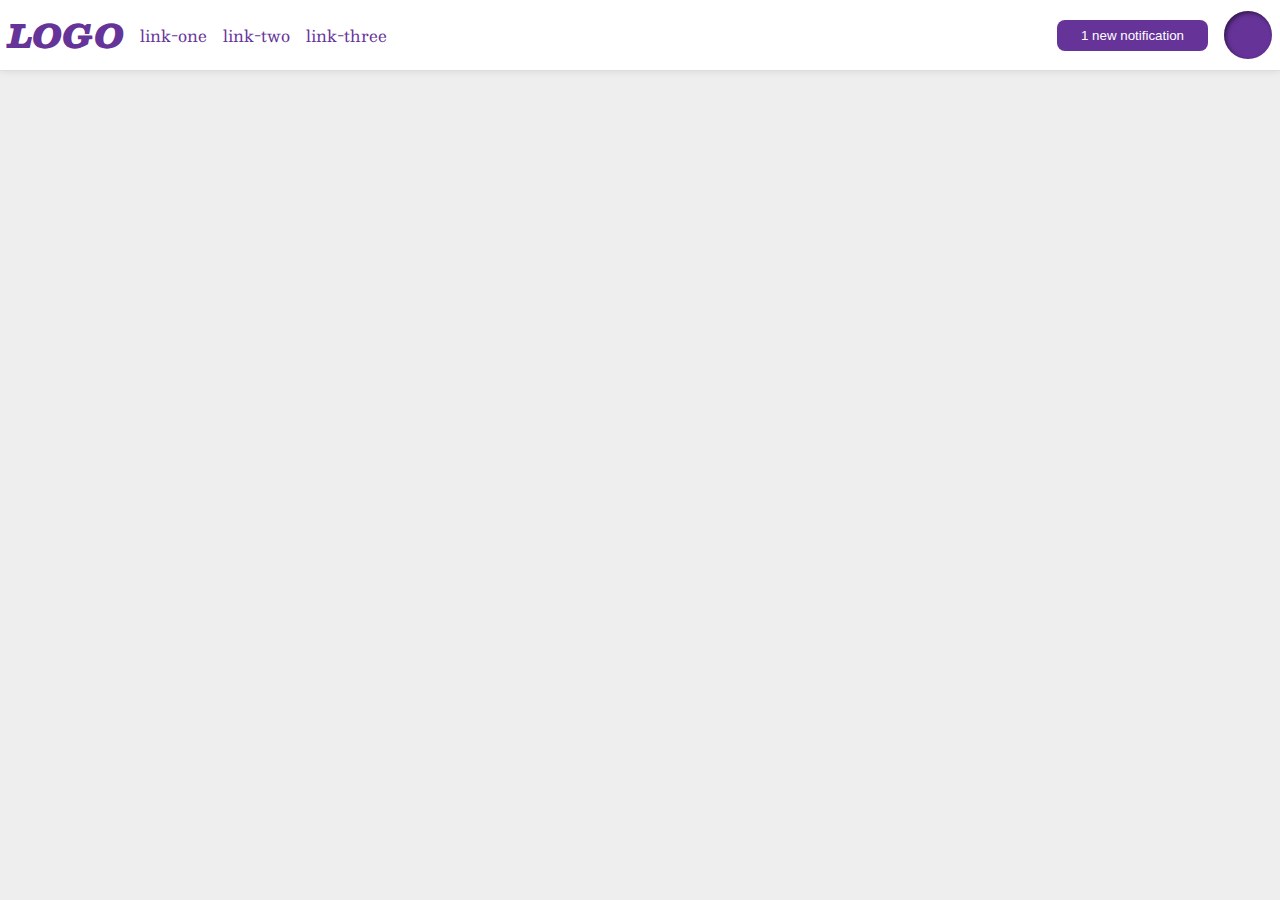
<file: flex/03-flex-header-2/index.html>
<!DOCTYPE html>
<html lang="en">
  <head>
    <meta charset="UTF-8">
    <meta http-equiv="X-UA-Compatible" content="IE=edge">
    <meta name="viewport" content="width=device-width, initial-scale=1.0">
    <title>Flex Header 2</title>
    <link rel="stylesheet" href="style.css">
  </head>
  <body>
    <div class="header">
      <div class="left">
        <div class="logo">
          LOGO
        </div>
        <ul class="links">
          <li><a href="google.com">link-one</a></li>
          <li><a href="google.com">link-two</a></li>
          <li><a href="google.com">link-three</a></li>
        </ul>
      </div>
      <div class="right">
        <button class="notifications">
          1 new notification
        </button>
        <div class="profile-image"></div>
      </div>
    </div>
  </body>
</html>
</file>
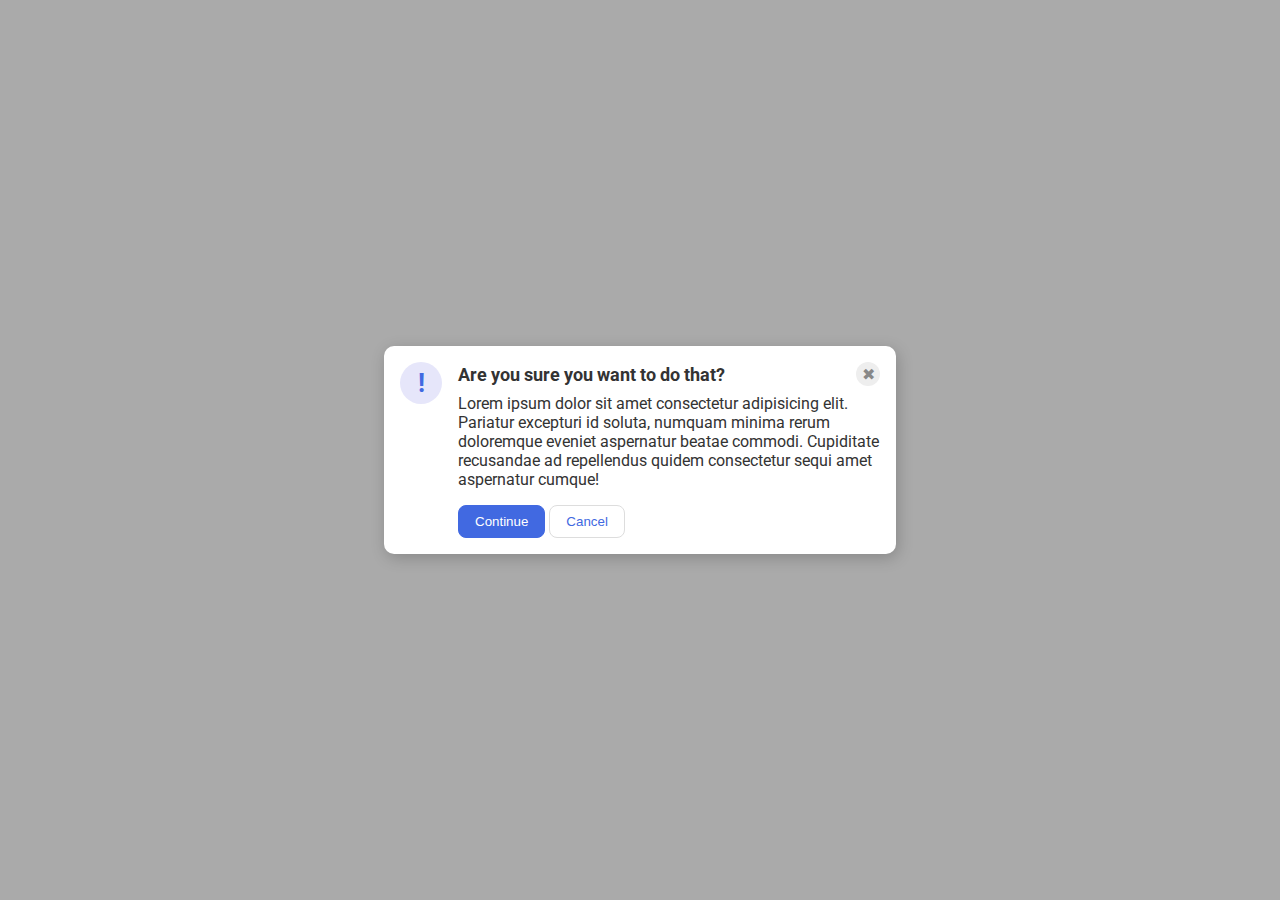
<file: flex/05-flex-modal/index.html>
<!DOCTYPE html>
<html lang="en">
  <head>
    <meta charset="UTF-8">
    <meta http-equiv="X-UA-Compatible" content="IE=edge">
    <meta name="viewport" content="width=device-width, initial-scale=1.0">
    <link rel="stylesheet" href="style.css">
    <title>Modal</title>
  </head>
  <body>
    <div class="modal">
      <div class="icon">!</div>
      <div class="main">
          <div class="header">Are you sure you want to do that?
          <div class="close-button">✖</div>
          </div>
        <div class="text">Lorem ipsum dolor sit amet consectetur adipisicing elit. Pariatur excepturi id soluta, numquam minima rerum doloremque eveniet aspernatur beatae commodi. Cupiditate recusandae ad repellendus quidem consectetur sequi amet aspernatur cumque!</div>
        <button class="continue">Continue</button>
        <button class="cancel">Cancel</button>
      </div>
    </div>
  </body>
</html>
</file>
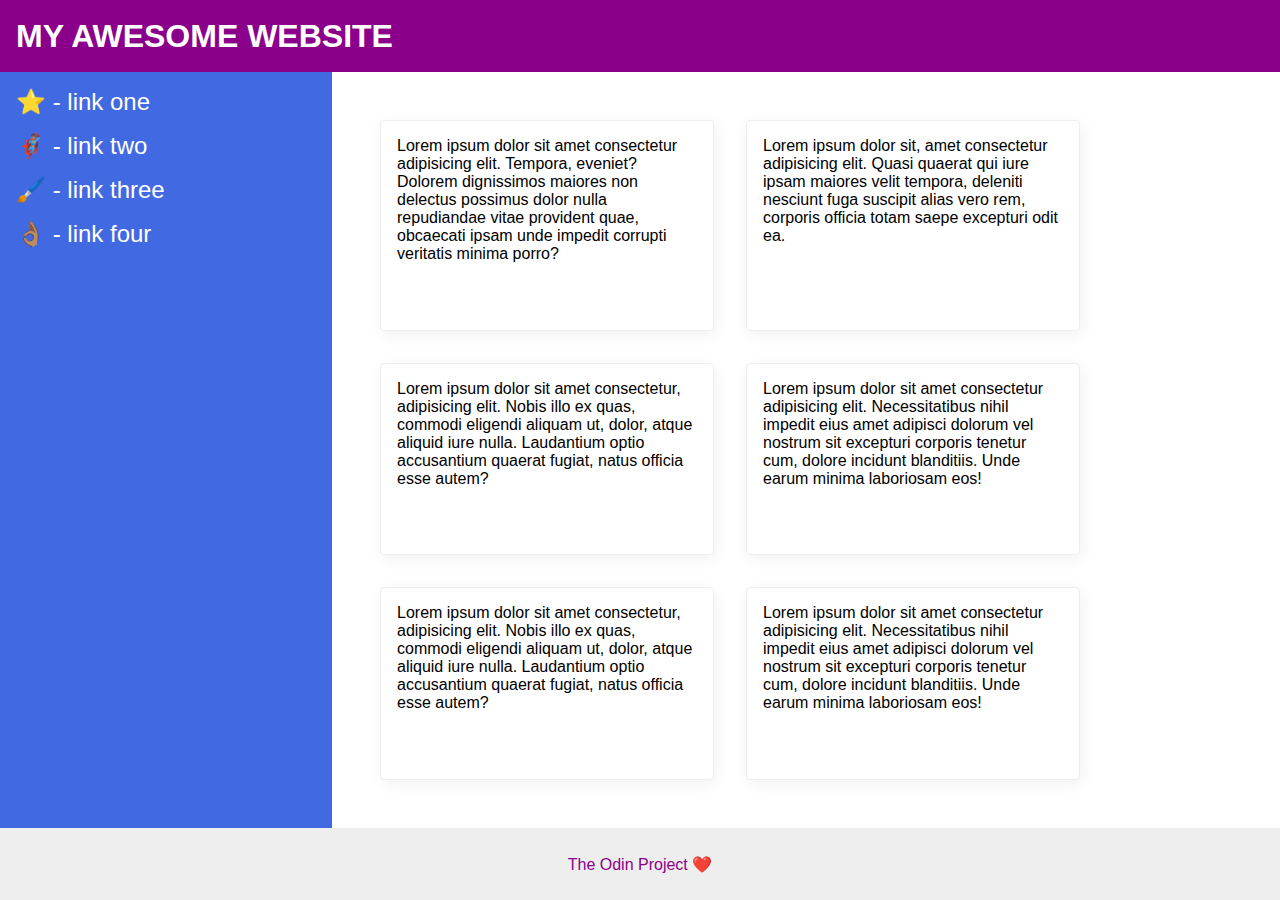
<file: flex/07-flex-layout-2/index.html>
<!DOCTYPE html>
<html lang="en">
  <head>
    <meta charset="UTF-8">
    <meta http-equiv="X-UA-Compatible" content="IE=edge">
    <meta name="viewport" content="width=device-width, initial-scale=1.0">
    <title>The Holy Grail</title>
    <link rel="stylesheet" href="style.css">
  </head>
  <body>
    <div class="header">
      MY AWESOME WEBSITE
    </div>
    <div class="main">
      <div class="sidebar">
        <ul>
          <li><a href="#">⭐ - link one</a></li>
          <li><a href="#">🦸🏽‍♂️ - link two</a></li>
          <li><a href="#">🖌️ - link three</a></li>
          <li><a href="#">👌🏽 - link four</a></li>
        </ul>
      </div>
      <div class="content">
        <div class="card">Lorem ipsum dolor sit amet consectetur adipisicing elit. Tempora, eveniet? Dolorem dignissimos maiores non delectus possimus dolor nulla repudiandae vitae provident quae, obcaecati ipsam unde impedit corrupti veritatis minima porro?</div>
        <div class="card">Lorem ipsum dolor sit, amet consectetur adipisicing elit. Quasi quaerat qui iure ipsam maiores velit tempora, deleniti nesciunt fuga suscipit alias vero rem, corporis officia totam saepe excepturi odit ea.</div>
        <div class="card">Lorem ipsum dolor sit amet consectetur, adipisicing elit. Nobis illo ex quas, commodi eligendi aliquam ut, dolor, atque aliquid iure nulla. Laudantium optio accusantium quaerat fugiat, natus officia esse autem?</div>
        <div class="card">Lorem ipsum dolor sit amet consectetur adipisicing elit. Necessitatibus nihil impedit eius amet adipisci dolorum vel nostrum sit excepturi corporis tenetur cum, dolore incidunt blanditiis. Unde earum minima laboriosam eos!</div>
        <div class="card">Lorem ipsum dolor sit amet consectetur, adipisicing elit. Nobis illo ex quas, commodi eligendi aliquam ut, dolor, atque aliquid iure nulla. Laudantium optio accusantium quaerat fugiat, natus officia esse autem?</div>
        <div class="card">Lorem ipsum dolor sit amet consectetur adipisicing elit. Necessitatibus nihil impedit eius amet adipisci dolorum vel nostrum sit excepturi corporis tenetur cum, dolore incidunt blanditiis. Unde earum minima laboriosam eos!</div>
      </div>
    </div>
    <div class="footer">
      The Odin Project ❤️
    </div>
  </body>
</html>
</file>
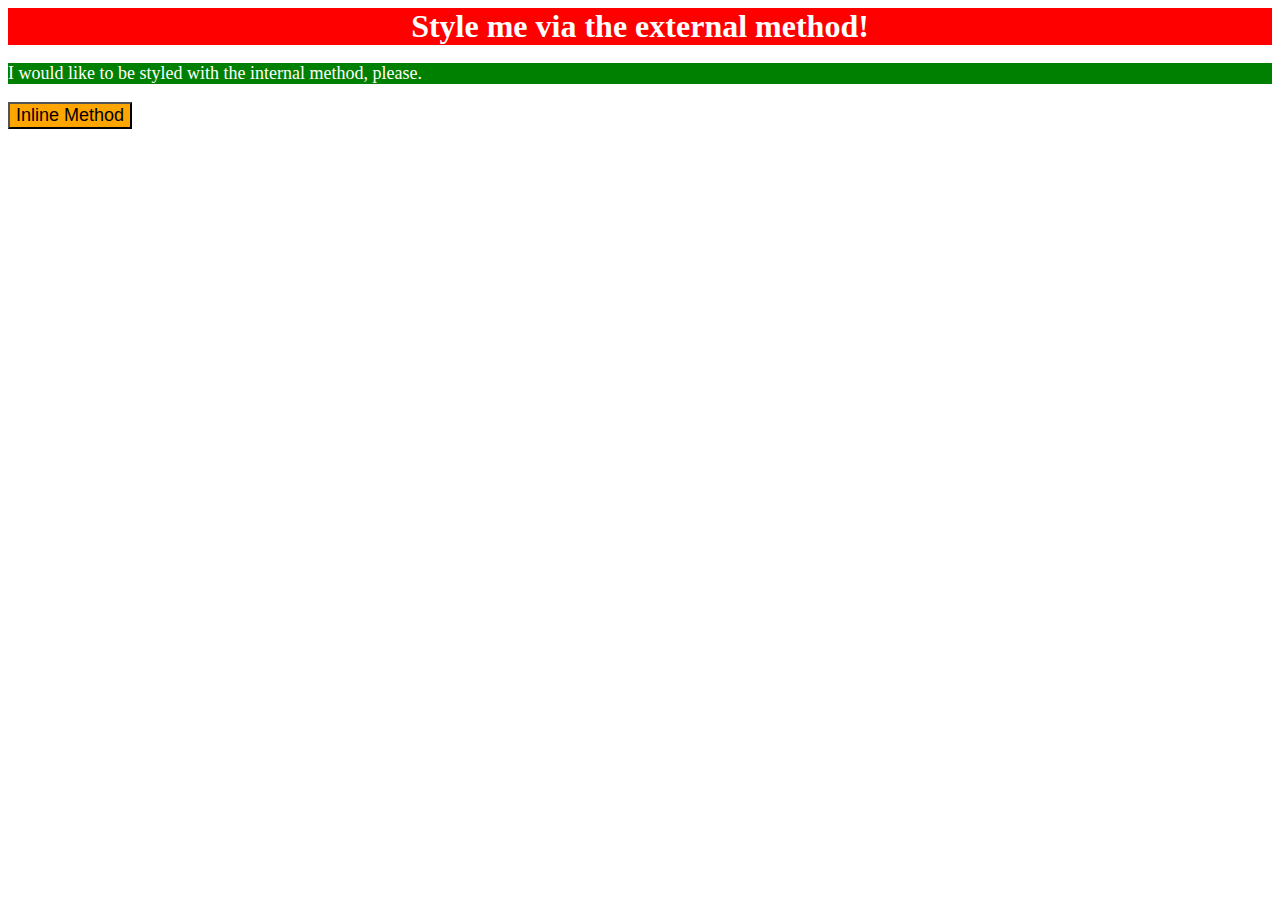
<file: foundations/01-css-methods/index.html>
<!DOCTYPE html>
<html lang="en">
  <head>
    <link rel="stylesheet" href="styles.css">
    <style>
      p {
        background-color: green;
        color: white;
        font-size: 18px;
      }
    </style>
    <meta charset="UTF-8">
    <meta http-equiv="X-UA-Compatible" content="IE=edge">
    <meta name="viewport" content="width=device-width, initial-scale=1.0">
    <title>Methods for Adding CSS</title>
  </head>
  <body>
    <div>Style me via the external method!</div>
    <p>I would like to be styled with the internal method, please.</p>
    <button style="background-color: orange; font-size: 18px;">Inline Method</button>
  </body>
</html>
</file>
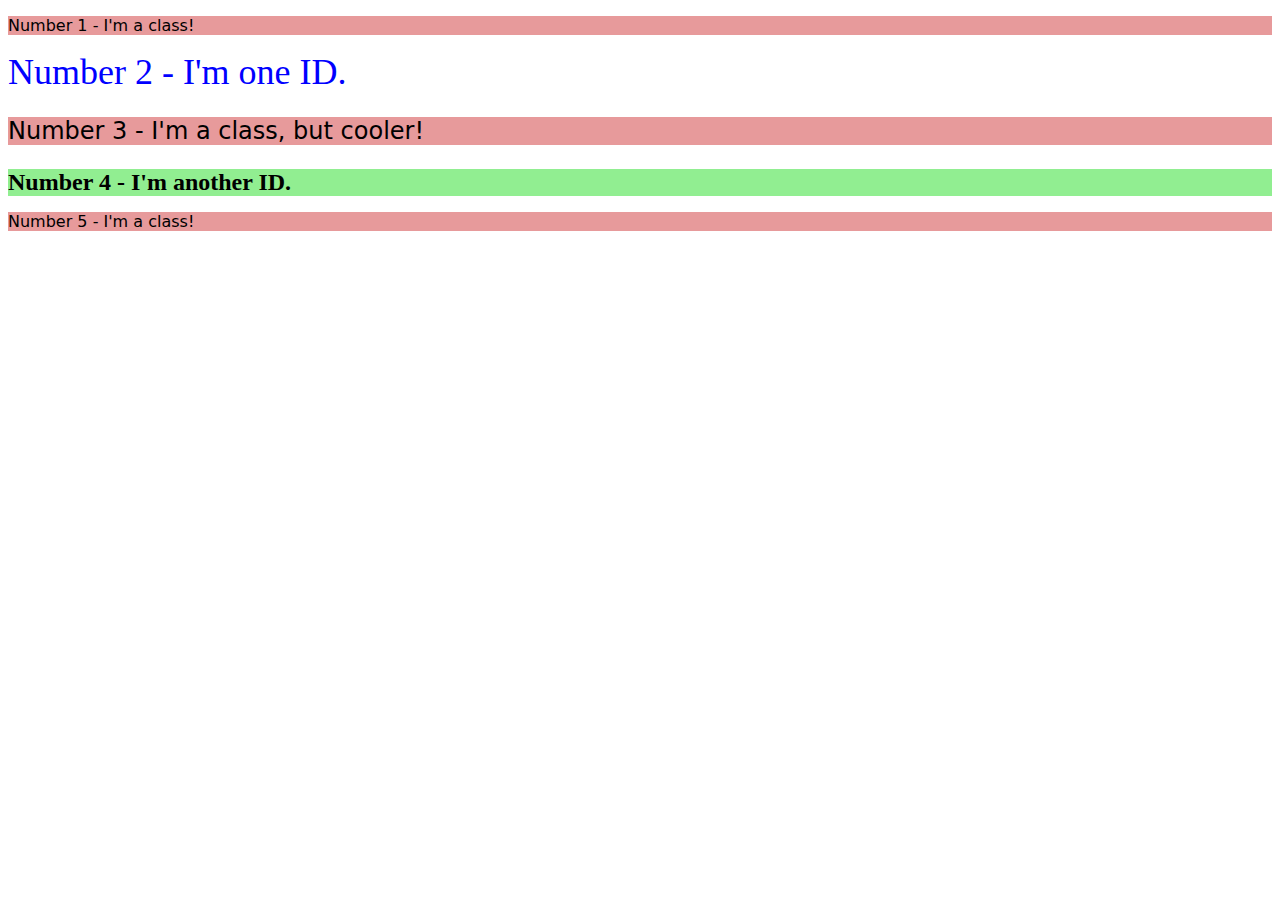
<file: foundations/02-class-id-selectors/index.html>
<!DOCTYPE html>
<html lang="en">
  <head>
    <meta charset="UTF-8">
    <meta http-equiv="X-UA-Compatible" content="IE=edge">
    <meta name="viewport" content="width=device-width, initial-scale=1.0">
    <title>Class and ID Selectors</title>
    <link rel="stylesheet" href="style.css">
  </head>
  <body>
    <p class="odd">Number 1 - I'm a class!</p>
    <div id="one">Number 2 - I'm one ID.</div>
    <p class="odd cooler">Number 3 - I'm a class, but cooler!</p>
    <div id="another">Number 4 - I'm another ID.</div>
    <p class="odd">Number 5 - I'm a class!</p>
  </body>
</html>
</file>
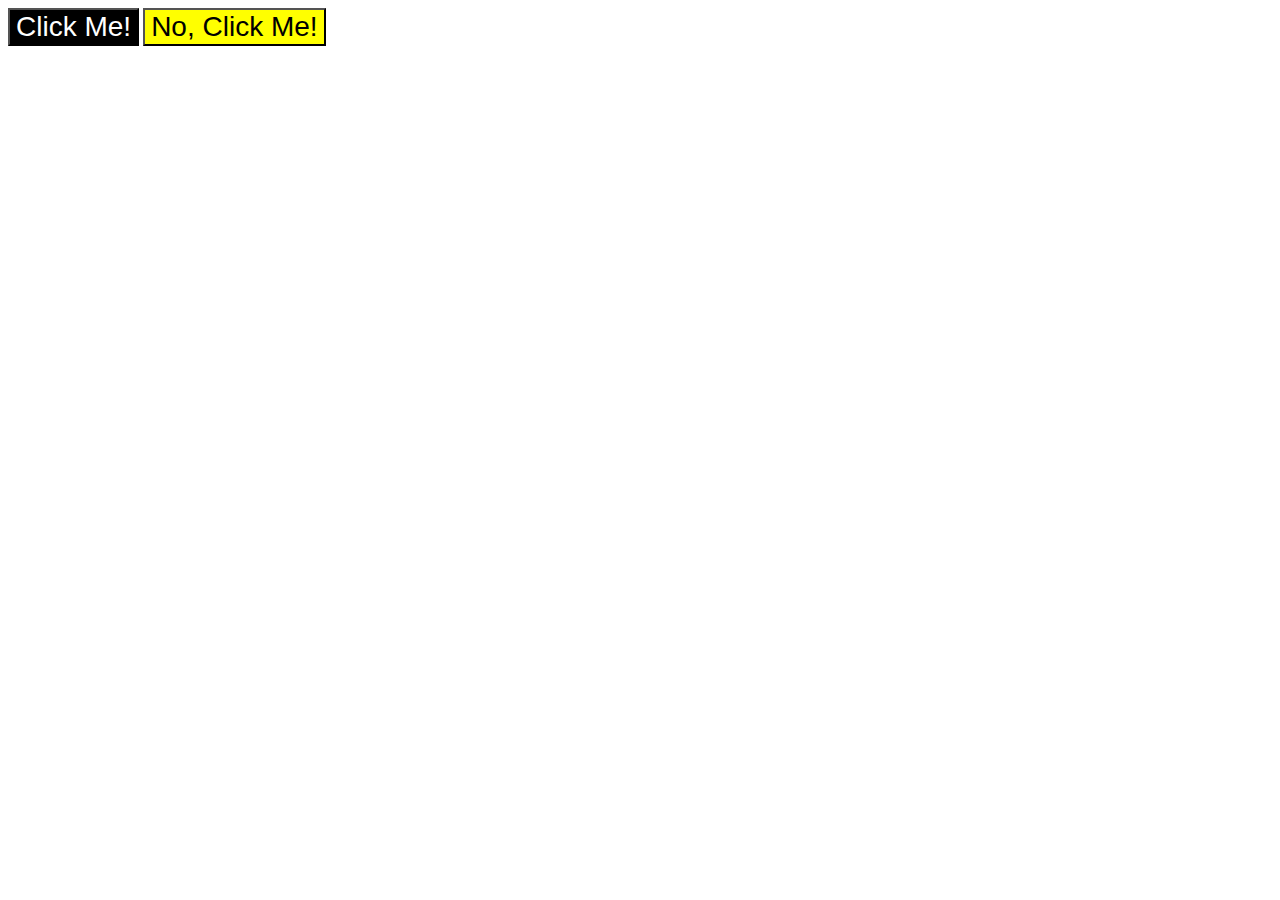
<file: foundations/03-grouping-selectors/index.html>
<!DOCTYPE html>
<html lang="en">
  <head>
    <meta charset="UTF-8">
    <meta http-equiv="X-UA-Compatible" content="IE=edge">
    <meta name="viewport" content="width=device-width, initial-scale=1.0">
    <title>Grouping Selectors</title>
    <link rel="stylesheet" href="style.css">
  </head>
  <body>
    <button class="one">Click Me!</button>
    <button class="two">No, Click Me!</button>
  </body>
</html>
</file>
<file: flex/03-flex-header-2/style.css>
/* this is some magical font-importing.  
you'll learn about it later. */
@import url('https://fonts.googleapis.com/css2?family=Besley:ital,wght@0,400;1,900&display=swap');

body {
  margin: 0;
  background: #eee;
  font-family: Besley, serif;
}

.header {
  background: white;
  border-bottom: 1px solid #ddd;
  box-shadow: 0 0 8px rgba(0,0,0,.1);
  display: flex;
  padding: 8px;
  justify-content: space-between;
}

.profile-image {
  background: rebeccapurple;
  box-shadow: inset 2px 2px 4px rgba(0,0,0,.5);
  border-radius: 50%;
  width: 48px;
  height:  48px;
}

.logo {
  color: rebeccapurple;
  font-size: 32px;
  font-weight: 900;
  font-style: italic;
}

button {
  border: none;
  border-radius: 8px;
  background: rebeccapurple;
  color: white;
  padding: 8px 24px;
}

a {
  /* this removes the line under our links */
  text-decoration: none;
  color: rebeccapurple;
}

ul {
  display: flex;
  margin: 0;
  padding: 0;
  gap: 16px;
  list-style-type: none;
}

.left, .right {
  display: flex;
  align-items: center;
  gap: 16px;
}
</file>
<file: flex/05-flex-modal/style.css>
@import url('https://fonts.googleapis.com/css2?family=Roboto:wght@400;700&display=swap');

html, body {
  height: 100%;
}

body {
  font-family: Roboto, sans-serif;
  margin: 0;
  background: #aaa;
  color: #333;
  /* I'll give you this one for free lol */
  display: flex;
  align-items: center;
  justify-content: center;
}

.modal {
  background: white;
  width: 480px;
  border-radius: 10px;
  box-shadow: 2px 4px 16px rgba(0,0,0,.2);
  padding: 16px;
  display: flex;
  gap: 16px;
}

.icon {
  color: royalblue;
  font-size: 26px;
  font-weight: 700;
  background: lavender;
  width: 42px;
  height: 42px;
  border-radius: 50%;
  display: flex;
  align-items: center;
  justify-content: center;
  flex: 1 0 auto;
}

.close-button {
  background: #eee;
  border-radius: 50%;
  color: #888;
  font-weight: 400;
  font-size: 16px;
  height: 24px;
  width: 24px;
  display: flex;
  align-items: center;
  justify-content: center;
}

button {
  padding: 8px 16px;
  border-radius: 8px;
}

button.continue {
  background: royalblue;
  border: 1px solid royalblue;
  color: white;
}

button.cancel {
  background: white;
  border: 1px solid #ddd;
  color: royalblue;
}

.header {
  display: flex;
  font-weight: bold;
  font-size: 18px;
  align-items: center;
  justify-content: space-between;
  margin-bottom: 8px;
}

.text {
  margin-bottom: 16px;
}
</file>
<file: flex/07-flex-layout-2/style.css>
body {
  font-family: -apple-system, BlinkMacSystemFont, 'Segoe UI', Roboto, Oxygen, Ubuntu, Cantarell, 'Open Sans', 'Helvetica Neue', sans-serif;
  margin: 0;
  min-height: 100vh;
  display: flex;
  flex-flow: column;
}

.header {
  height: 72px;
  background: darkmagenta;
  color: white;
  display: flex;
  align-items: center;
  padding: 0px 16px;
  font-size: 32px;
  font-weight: 900;
}

.footer {
  height: 72px;
  background: #eee;
  color: darkmagenta;
}

.sidebar {
  width: 300px;
  background: royalblue;
  flex-shrink: 0;
  font-size: 24px;
  padding: 16px;
}

.sidebar a {
  text-decoration: none;
  color: white;
}

.sidebar ul {
  list-style-type: none;
  margin: 0;
  padding: 0;
}

li {
  margin-bottom: 16px;
}

.card {
  border: 1px solid #eee;
  box-shadow: 2px 4px 16px rgba(0,0,0,.06);
  border-radius: 4px;
  padding: 16px;
  width: 300px;
  flex: 0 1 auto;
  margin: 16px;
}

.main {
  display: flex;
  flex: 1;
}

.footer {
  display: flex;
  align-items: center;
  text-align: center;
  justify-content: center;
}

.content {
  padding: 32px;
  display: flex;
  flex-flow: row wrap;
}
</file>
<file: foundations/01-css-methods/styles.css>
div {
    background-color: red;
    color: white;
    font-size: 32px;
    text-align: center;
    font-weight: bold;
  }
</file>
<file: foundations/02-class-id-selectors/style.css>
.odd {
    background-color: rgb(231, 154, 155);
    font-family: Verdana, "DejaVu Sans", sans-serif;
}

#one {
    color: #0000ff;
    font-size: 36px;
}

.cooler {
    font-size: 24px;
}

#another {
    background-color: hsl(120, 73%, 75%);
    font-size: 24px;
    font-weight: bold;
}
</file>
<file: foundations/03-grouping-selectors/style.css>
.one,
.two {
    font-size: 28px;
    font-family: Helvetica, "Times New Roman", sans-serif;
}

.one {
    background-color: black;
    color: white;
}

.two {
    background-color: yellow;
}
</file>
